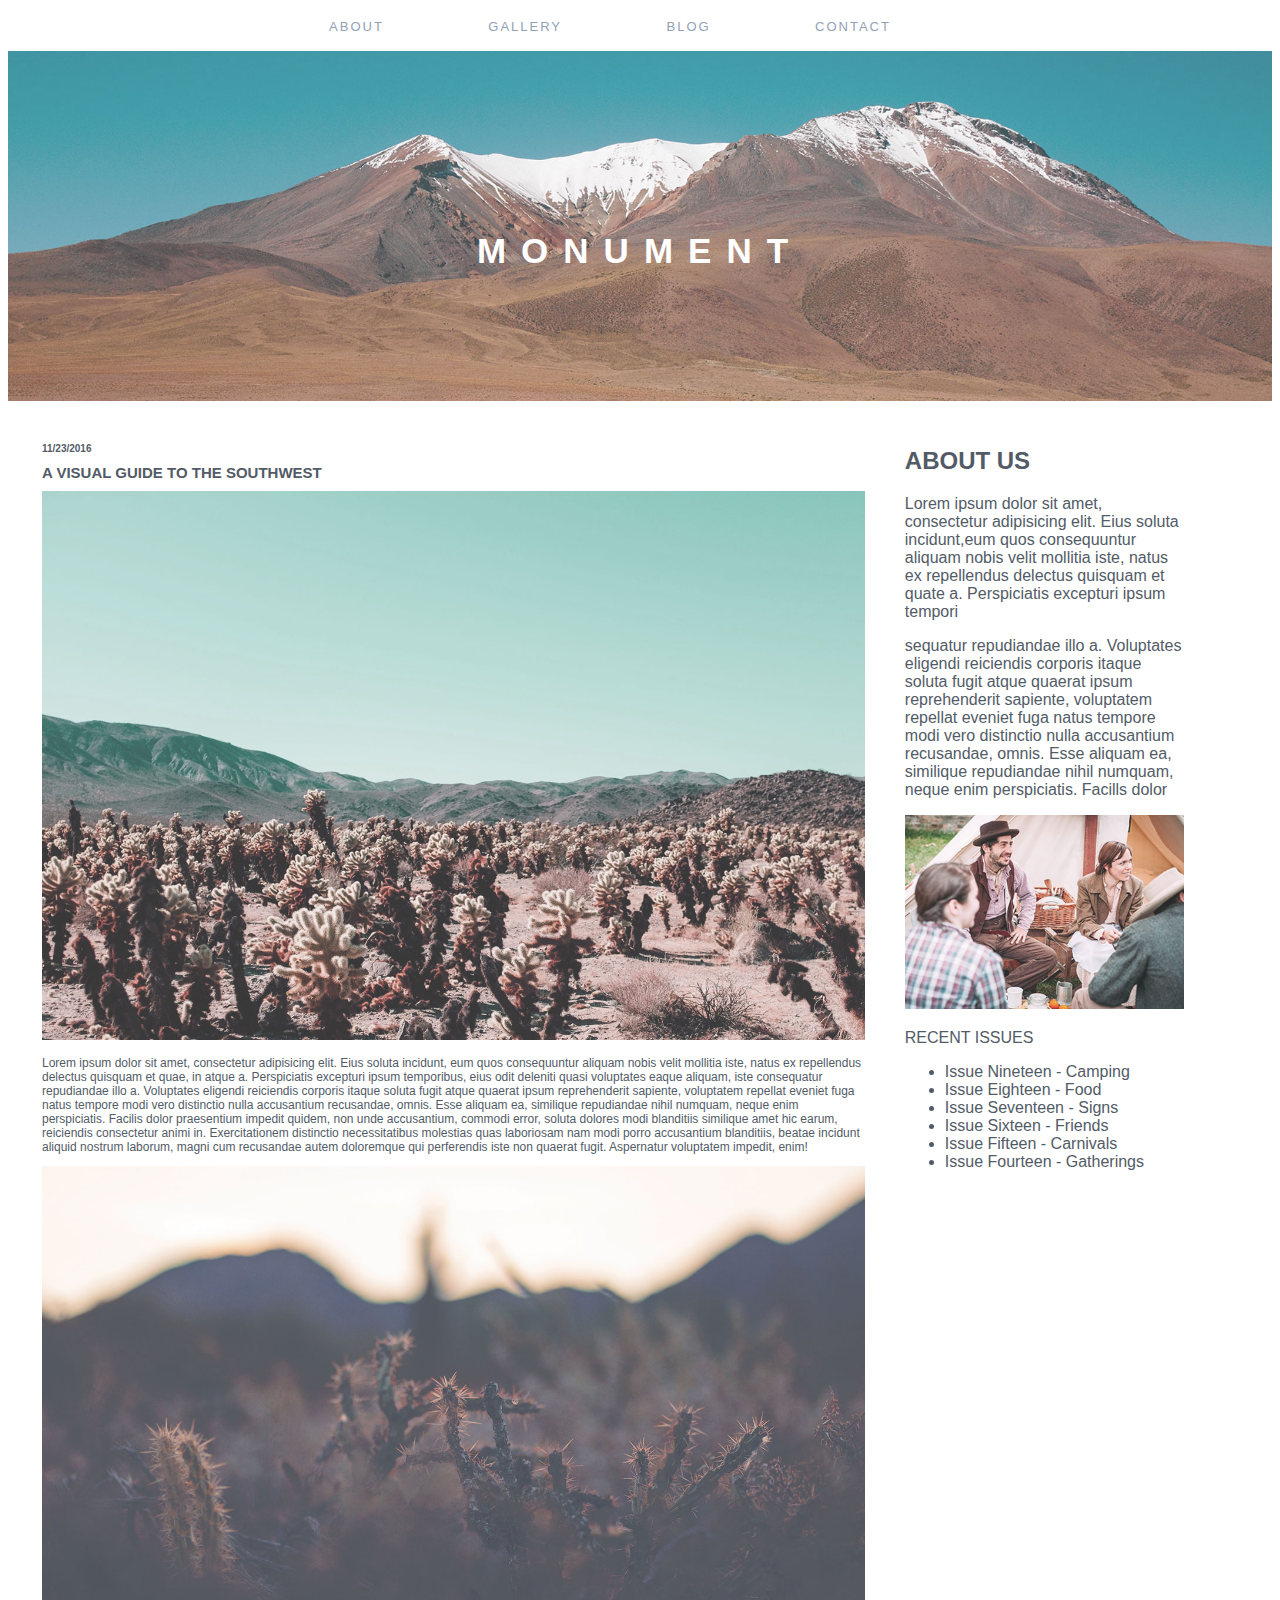
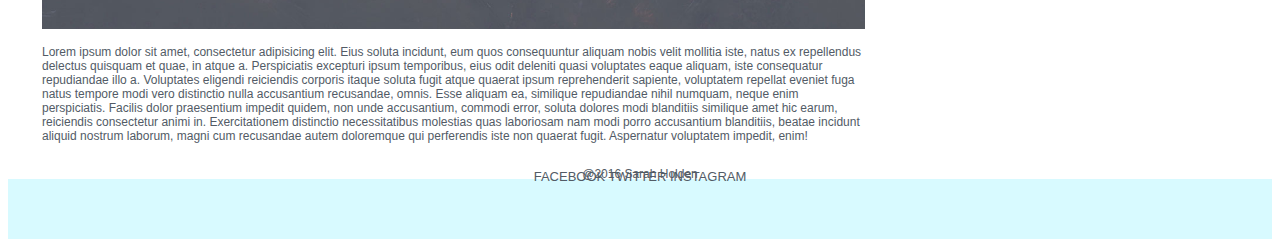
<file: blog.html>
<!DOCTYPE html>
<html lang="en">
<head>
  <meta charset="UTF-8">
  <title>Blog</title>
  <link rel="stylesheet" type="text/css" href="css/style.css">
  <link rel="stylesheet" type="text/css" href="css/blog.css">
</head>

<body class="main">
  <nav class="title">
    <ul>
        <li a href="#about">about</li>
        <li a href="#gallery">gallery</li>
        <li a href="home.html">blog</li>
        <li a href="#form">contact</li>
    </ul>
</nav>

     <header>
    <h1 class="title"> monument </h1>
    </header>

  <div class="content">
    <section>
    <article>
      <h2 class="date">11/23/2016</h2>
     <h1 class="title"> a visual guide to the southwest </h1>
     <img src="images/blog_1.jpg" alt="blog_1">
     <p>Lorem ipsum dolor sit amet, consectetur adipisicing elit. Eius soluta incidunt, eum quos consequuntur aliquam nobis velit mollitia iste, natus ex repellendus delectus quisquam et quae, in atque a. Perspiciatis excepturi ipsum temporibus, eius odit deleniti quasi voluptates eaque aliquam, iste consequatur repudiandae illo a. Voluptates eligendi reiciendis corporis itaque soluta fugit atque quaerat ipsum reprehenderit sapiente, voluptatem repellat eveniet fuga natus tempore modi vero distinctio nulla accusantium recusandae, omnis. Esse aliquam ea, similique repudiandae nihil numquam, neque enim perspiciatis. Facilis dolor praesentium impedit quidem, non unde accusantium, commodi error, soluta dolores modi blanditiis similique amet hic earum, reiciendis consectetur animi in. Exercitationem distinctio necessitatibus molestias quas laboriosam nam modi porro accusantium blanditiis, beatae incidunt aliquid nostrum laborum, magni cum recusandae autem doloremque qui perferendis iste non quaerat fugit. Aspernatur voluptatem impedit, enim!</p>
      <img src="images/blog_2.jpg" alt="blog_2">
      <p>Lorem ipsum dolor sit amet, consectetur adipisicing elit. Eius soluta incidunt, eum quos consequuntur aliquam nobis velit mollitia iste, natus ex repellendus delectus quisquam et quae, in atque a. Perspiciatis excepturi ipsum temporibus, eius odit deleniti quasi voluptates eaque aliquam, iste consequatur repudiandae illo a. Voluptates eligendi reiciendis corporis itaque soluta fugit atque quaerat ipsum reprehenderit sapiente, voluptatem repellat eveniet fuga natus tempore modi vero distinctio nulla accusantium recusandae, omnis. Esse aliquam ea, similique repudiandae nihil numquam, neque enim perspiciatis. Facilis dolor praesentium impedit quidem, non unde accusantium, commodi error, soluta dolores modi blanditiis similique amet hic earum, reiciendis consectetur animi in. Exercitationem distinctio necessitatibus molestias quas laboriosam nam modi porro accusantium blanditiis, beatae incidunt aliquid nostrum laborum, magni cum recusandae autem doloremque qui perferendis iste non quaerat fugit. Aspernatur voluptatem impedit, enim!</p>
    </article>
  </section>


  <aside class="right-side" >

    <h2 class="title">about us</h2>
    <p>Lorem ipsum dolor sit amet, consectetur adipisicing elit. Eius soluta incidunt,eum quos consequuntur aliquam nobis velit mollitia iste, natus ex repellendus delectus quisquam et quate a. Perspiciatis excepturi ipsum tempori </p>
    <p>sequatur repudiandae illo a. Voluptates eligendi reiciendis corporis itaque soluta fugit atque quaerat ipsum reprehenderit sapiente, voluptatem repellat eveniet fuga natus tempore modi vero distinctio nulla accusantium recusandae, omnis. Esse aliquam ea, similique repudiandae nihil numquam, neque enim perspiciatis. Facills dolor</p>
    <img src="images/about.jpg" alt="abut">



    <p class="title">recent issues</p>
    <ul>
      <li>Issue Nineteen - Camping</li>
      <li>Issue Eighteen - Food</li>
      <li>Issue Seventeen - Signs</li>
      <li>Issue Sixteen - Friends</li>
      <li>Issue Fifteen - Carnivals</li>
      <li>Issue Fourteen - Gatherings</li>
    </ul>
</aside>
</div>
</body>

  <footer>
    <p class="title">FACEBOOK TWITTER INSTAGRAM</p>
    <P class="year">@2016 Sarah Holden</P>
  </footer>
</body>
</html>
</file>
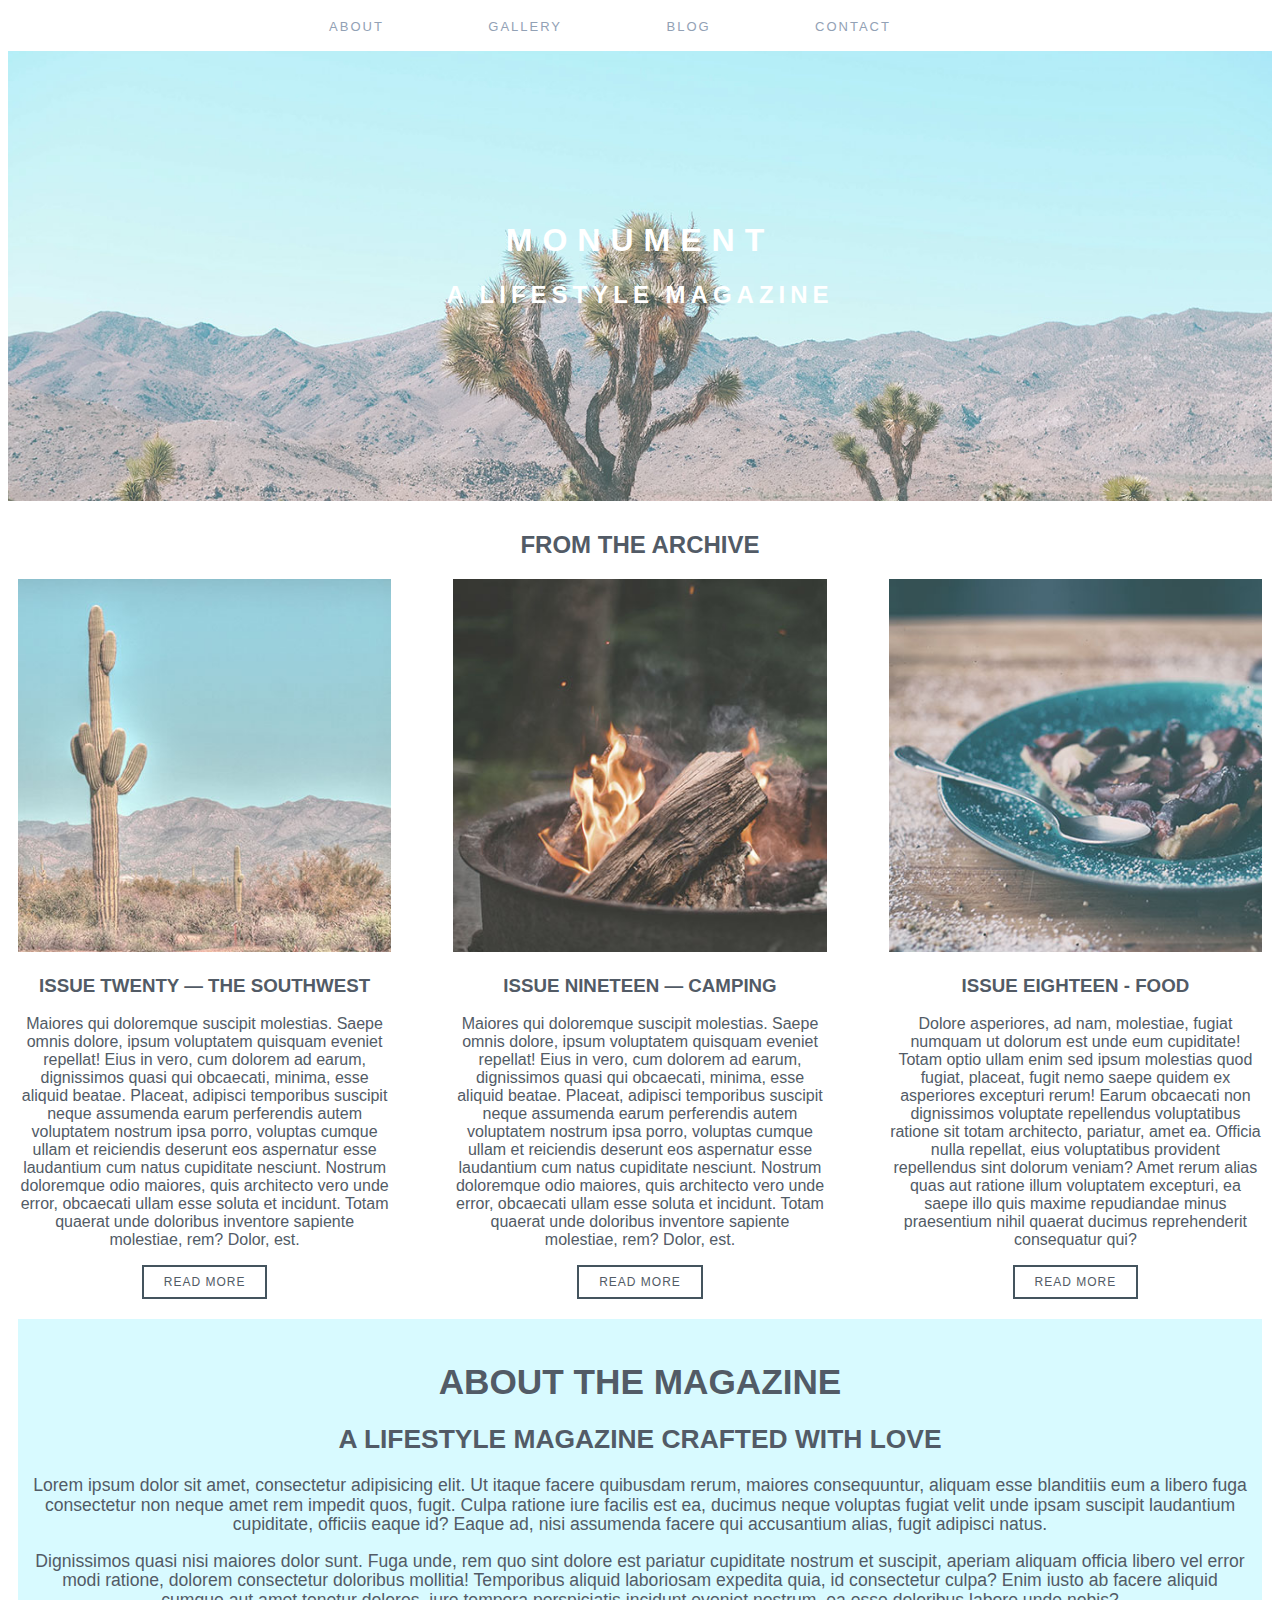
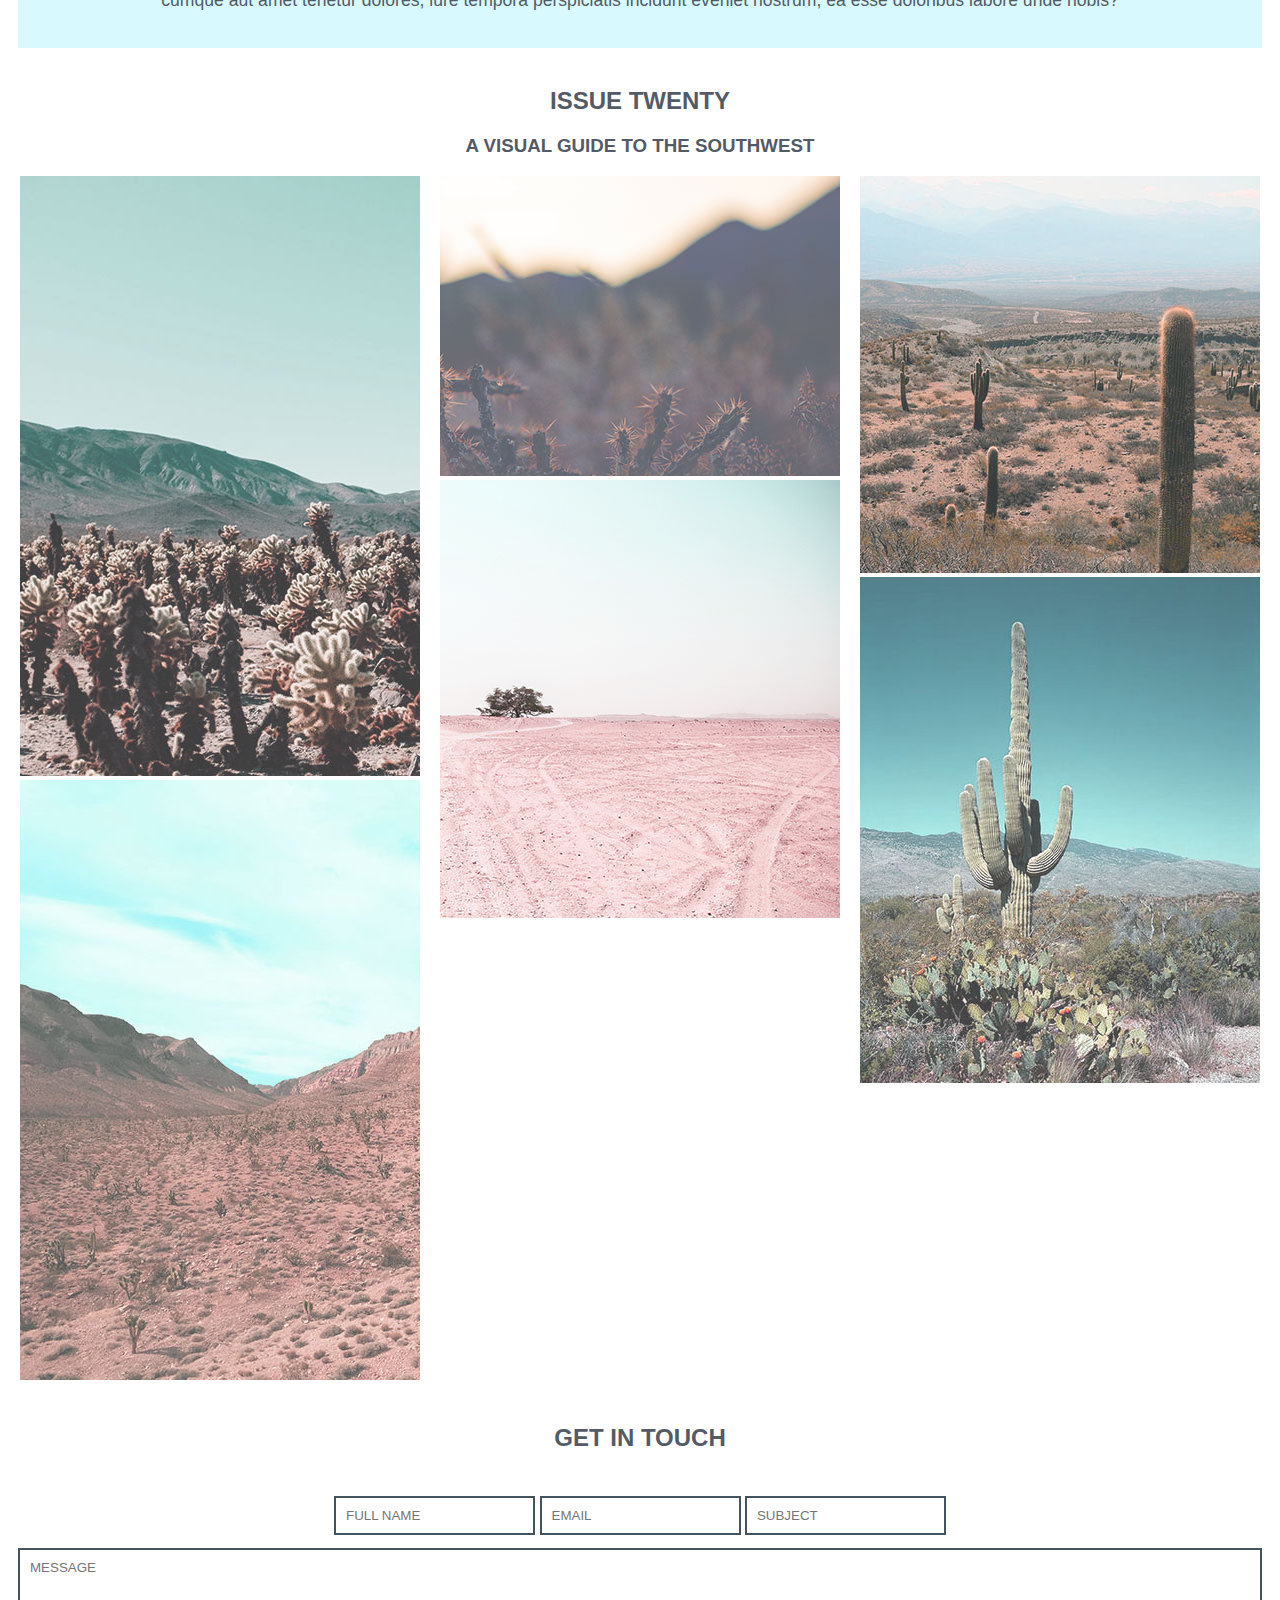
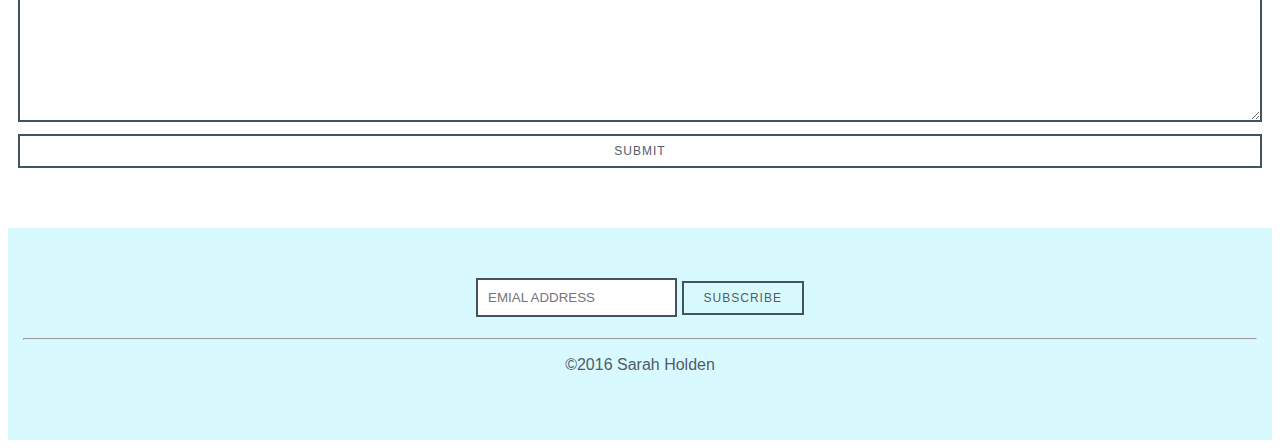
<file: home.html>
<!DOCTYPE html>
<html lang="en">
<head>
  <meta charset="UTF-8">
  <title>home</title>
  <link rel="stylesheet" type="text/css" href="css/style.css">
  <link rel="stylesheet" type="text/css" href="css/landing.css">
</head>

<body>
  <nav class="title">
    <ul>
        <li a href="#about">about</li>
        <li a href="#gallery">gallery</li>
        <li a href="home.html">blog</li>
        <li a href="#form">contact</li>
    </ul>
</nav>

<header>
  <div class="head title">
    <h1>monument</h1>
    <h2>a lifestyle magazine</h2>
</header>

  <section>
    <h2 class="title">From the Archive</h2>

     <div class="archive">
      <article class="col-3">
        <img src="images/article_1.jpg">
        <div>
          <h3 class="title">Issue Twenty &mdash; The Southwest</h3>
          <p>Maiores qui doloremque suscipit molestias. Saepe omnis dolore, ipsum voluptatem quisquam eveniet repellat! Eius in vero, cum dolorem ad earum, dignissimos quasi qui obcaecati, minima, esse aliquid beatae. Placeat, adipisci temporibus suscipit neque assumenda earum perferendis autem voluptatem nostrum ipsa porro, voluptas cumque ullam et reiciendis deserunt eos aspernatur esse laudantium cum natus cupiditate nesciunt. Nostrum doloremque odio maiores, quis architecto vero unde error, obcaecati ullam esse soluta et incidunt. Totam quaerat unde doloribus inventore sapiente molestiae, rem? Dolor, est.</p>
           <button>read more</button>
        </div>
    </article>

      <article class="col-3">
        <img src="images/article_2.jpg">
        <div>
          <h3 class="title">Issue Nineteen &mdash; Camping</h3>
          <p>Maiores qui doloremque suscipit molestias. Saepe omnis dolore, ipsum voluptatem quisquam eveniet repellat! Eius in vero, cum dolorem ad earum, dignissimos quasi qui obcaecati, minima, esse aliquid beatae. Placeat, adipisci temporibus suscipit neque assumenda earum perferendis autem voluptatem nostrum ipsa porro, voluptas cumque ullam et reiciendis deserunt eos aspernatur esse laudantium cum natus cupiditate nesciunt. Nostrum doloremque odio maiores, quis architecto vero unde error, obcaecati ullam esse soluta et incidunt. Totam quaerat unde doloribus inventore sapiente molestiae, rem? Dolor, est.</p>
           <button>read more</button>
        </div>
    </article>

      <article class="col-3">
        <img src="images/article_3.jpg">
        <div>
          <h3 class="title">Issue Eighteen - Food</h3>
        <p>Dolore asperiores, ad nam, molestiae, fugiat numquam ut dolorum est unde eum cupiditate! Totam optio ullam enim sed ipsum molestias quod fugiat, placeat, fugit nemo saepe quidem ex asperiores excepturi rerum! Earum obcaecati non dignissimos voluptate repellendus voluptatibus ratione sit totam architecto, pariatur, amet ea. Officia nulla repellat, eius voluptatibus provident repellendus sint dolorum veniam? Amet rerum alias quas aut ratione illum voluptatem excepturi, ea saepe illo quis maxime repudiandae minus praesentium nihil quaerat ducimus reprehenderit consequatur qui?</p>
          <button>read more</button>
        </div>
    </article>
</div>
</section>

<section id="about">
  <div class="info">
    <article>
      <h1 class="title">about the magazine</h1>
      <h2 class="title">A Lifestyle Magazine Crafted with Love</h2>
      <p>Lorem ipsum dolor sit amet, consectetur adipisicing elit. Ut itaque facere quibusdam rerum, maiores consequuntur, aliquam esse blanditiis eum a libero fuga consectetur non neque amet rem impedit quos, fugit. Culpa ratione iure facilis est ea, ducimus neque voluptas fugiat velit unde ipsam suscipit laudantium cupiditate, officiis eaque id? Eaque ad, nisi assumenda facere qui accusantium alias, fugit adipisci natus.</p>
      <p>Dignissimos quasi nisi maiores dolor sunt. Fuga unde, rem quo sint dolore est pariatur cupiditate nostrum et suscipit, aperiam aliquam officia libero vel error modi ratione, dolorem consectetur doloribus mollitia! Temporibus aliquid laboriosam expedita quia, id consectetur culpa? Enim iusto ab facere aliquid cumque aut amet tenetur dolores, iure tempora perspiciatis incidunt eveniet nostrum, ea esse doloribus labore unde nobis?</p>
    </article>
  </div>
</section>

<section id="gallery">
  <div class="wrap">
    <h2 class="title">issue Twenty</h2>
    <h3 class="title">A visual guide to the Southwest</h3>

      <div class="photo">
        <img src="images/gallery_1.jpg">
        <img src="images/gallery_2.jpg">
        <img src="images/gallery_3.jpg">
        <img src="images/gallery_4.jpg">
        <img src="images/gallery_5.jpg">
        <img src="images/gallery_6.jpg">
      </div>
  </div>
</section>

<section id="form ">
  <div class="wrap">
    <h2 class="title">get in Touch</h2>
    <form class="contact ">
      <input class="title" type="text" cols="10" rows="3" placeholder="full name" class="col-3">
      <input class="title" type="email" cols="10" rows="3" placeholder="email" class="col-3">
      <input class="title" type="subject" cols="10" rows="3" placeholder="subject" class="col-3">
      <textarea class="title" cols="30" rows="10" placeholder="message"></textarea>
      <button type="submit">submit</button>
    </form>
  </div>
</section>

<footer>
  <div class="wrap">
    <div class="social-link">
        <a href=""><i class="facebook" aria-hidden="true"></i></a>
        <a href=""><i class="twitter" aria-hidden="true"></i></a>
        <a href=""><i class="nstagram" aria-hidden="true"></i></a>
    </div>
      <input class="title" type="email" placeholder="emial address">
      <button type="submit">subscribe</button>
  </div>
  <hr>
      <p class="copyright">&copy;2016 Sarah Holden</p>
</footer>

</body>
</html>
</file>
<file: css/style.css>
/*globle
=====================*/
*{
font-family:'Raleway', sans-serif;
box-sizing: border-box;
}
button{
  text-transform: uppercase;
}
.title{
  text-transform: uppercase;
}
body{
  text-align: center;
  color:#525B66;
}
/* Responsive images */
img {
  max-width: 100%;
}
/*layout
==========================*/
section{
  padding: 10px;
}
.archive{
    display: -webkit-box;
  display: -ms-flexbox;
  display: flex;
  -webkit-box-orient: horizontal;
  -webkit-box-direction: normal;
      -ms-flex-direction: row;
          flex-direction: row;
  -ms-flex-wrap: wrap;
      flex-wrap: wrap;
  -webkit-box-pack: justify;
      -ms-flex-pack: justify;
          justify-content: space-between;
}
.col-3{
  width: 30%;
}

/*nav
==========================*/
nav a{
  display: inline-block;
  position: fixed;
  background: white;
}
nav li{
  display: inline-block;
  font-size: 13px;
  margin-top: 3px;
  margin-right: 100px;
  letter-spacing: 2px;
  color:#92A1B5;
}

a:hover {
  color: #44545E;
}
/*header
==========================*/
header {
  color: white;
  background-repeat: no-repeat;
}
header h1{
  letter-spacing: 10px;
}
header h2{
  letter-spacing: 5px;
}
/*button
==========================*/
button{
  cursor: pointer;
  outline: 0;
  border: 2px solid #44545E;
  color:#525B66;
  padding: 8px 20px;
  background-color: transparent;
  font-weight: 500;
  text-transform: uppercase;
  font-size: 12px;
  letter-spacing: 1px;
  transition: all .3s ease-in-out;
}
button:hover {
  background-color: #525B66;
  color: white;
  font-weight: 500;
}

.articles button {
  margin-top: 30px;
  margin-top: 2rem;
}
/*form
===================*/

form button {
  width: 100%;
}

textarea {
  width: 100%;
  display: block;
}

input, textarea {
  border: 2px solid #44545E;
  margin-bottom: 12px;
  margin-bottom: .8rem;
  padding: 10px 10px;
  outline: 0;
}
/*footer
====================*/
footer{
margin-top: 50px;
background-color: #D8FAFF;
padding: 50px 15px;
width: 100%
}
</file>
<file: css/blog.css>
/*globle*/


img{
  max-width: 100%;
}



/*header================== */
header{
  background-image: url('../images/blog_header_bg.jpg');
  background-size: cover;
  background-position: center;
  height: 350px;
  text-align: center;
}

header h1{
  color: white;
  font-size: 35px;
  display: inline-block;
  margin-top: 180px;
  letter-spacing: 15px;

}
/*layout============================*/
.content {
  display: flex;
  flex-direction: row;
  flex-wrap: wrap;
  padding: 10px;
}

.content section{
  width: 70%;
  text-align: left;
  padding: 1.5em;
}


/*mid body*/
aside{
  width:25%;
  padding: 1em;
  text-align: left;
}
.date{
  color:#525B66;
  font-size: 10px;
}

article .title{
  color:#525B66;
  font-size: 15px;

}

article p{
   color:#525B66;
  font-size: 12px;
}
.about .title{
  color:#525B66;
  font-size: 15px;
  margin: -10px 0px;
}
.about p{
  color:#525B66;
  font-size: 12px;
  margin: -10px 0px 0px 0px;
}
.about img{
  width: 40%;
  margin-top: -10px;
}
.issues .title{
  color:#525B66;
  font-size: 15px;
  margin: -25px 0px 0px 0px;
}
.issues li{
  color:#92A1B5;
  font-size: 13px;
  font-weight: bold;

}



/*footer*/
footer{
  background-color: #D8FAFF;
  height: 60px;
  margin-top: -10px;
  padding: 10px;
  text-align: center;
}


footer .title{
  color:#525B66;
  font-size: 13px;
  text-align: center;
  margin-top: -20px;
}
footer .year{
  color:#525B66;
  font-size: 12px;
  text-align: center;
  margin-top: -30px;
}
</file>
<file: css/landing.css>
/*Header
------------------*/
header{
  background-image: url(../images/home_header_bg.jpg);
  background-attachment: fixed;
  height: 450px;
  background-size: cover;
  background-position: center;
  text-align: center;
  padding-top: 150px;
  width: 100%;
}
/*About
==================*/
#about .info {
  font-size: 17.6px;
  font-size: 1.1rem;
  line-height: 1.1;
  background-color: #D8FAFF;
  padding: 20px 15px;

}
/*gallery
==================*/
.photo{
  columns: 3;
  width: 100%;
}
.contact {
  padding-top: 24px;
  width: 100%;
}
.contact .column-3 {
  width: 100%
  margin-left:100px;

}
</file>
